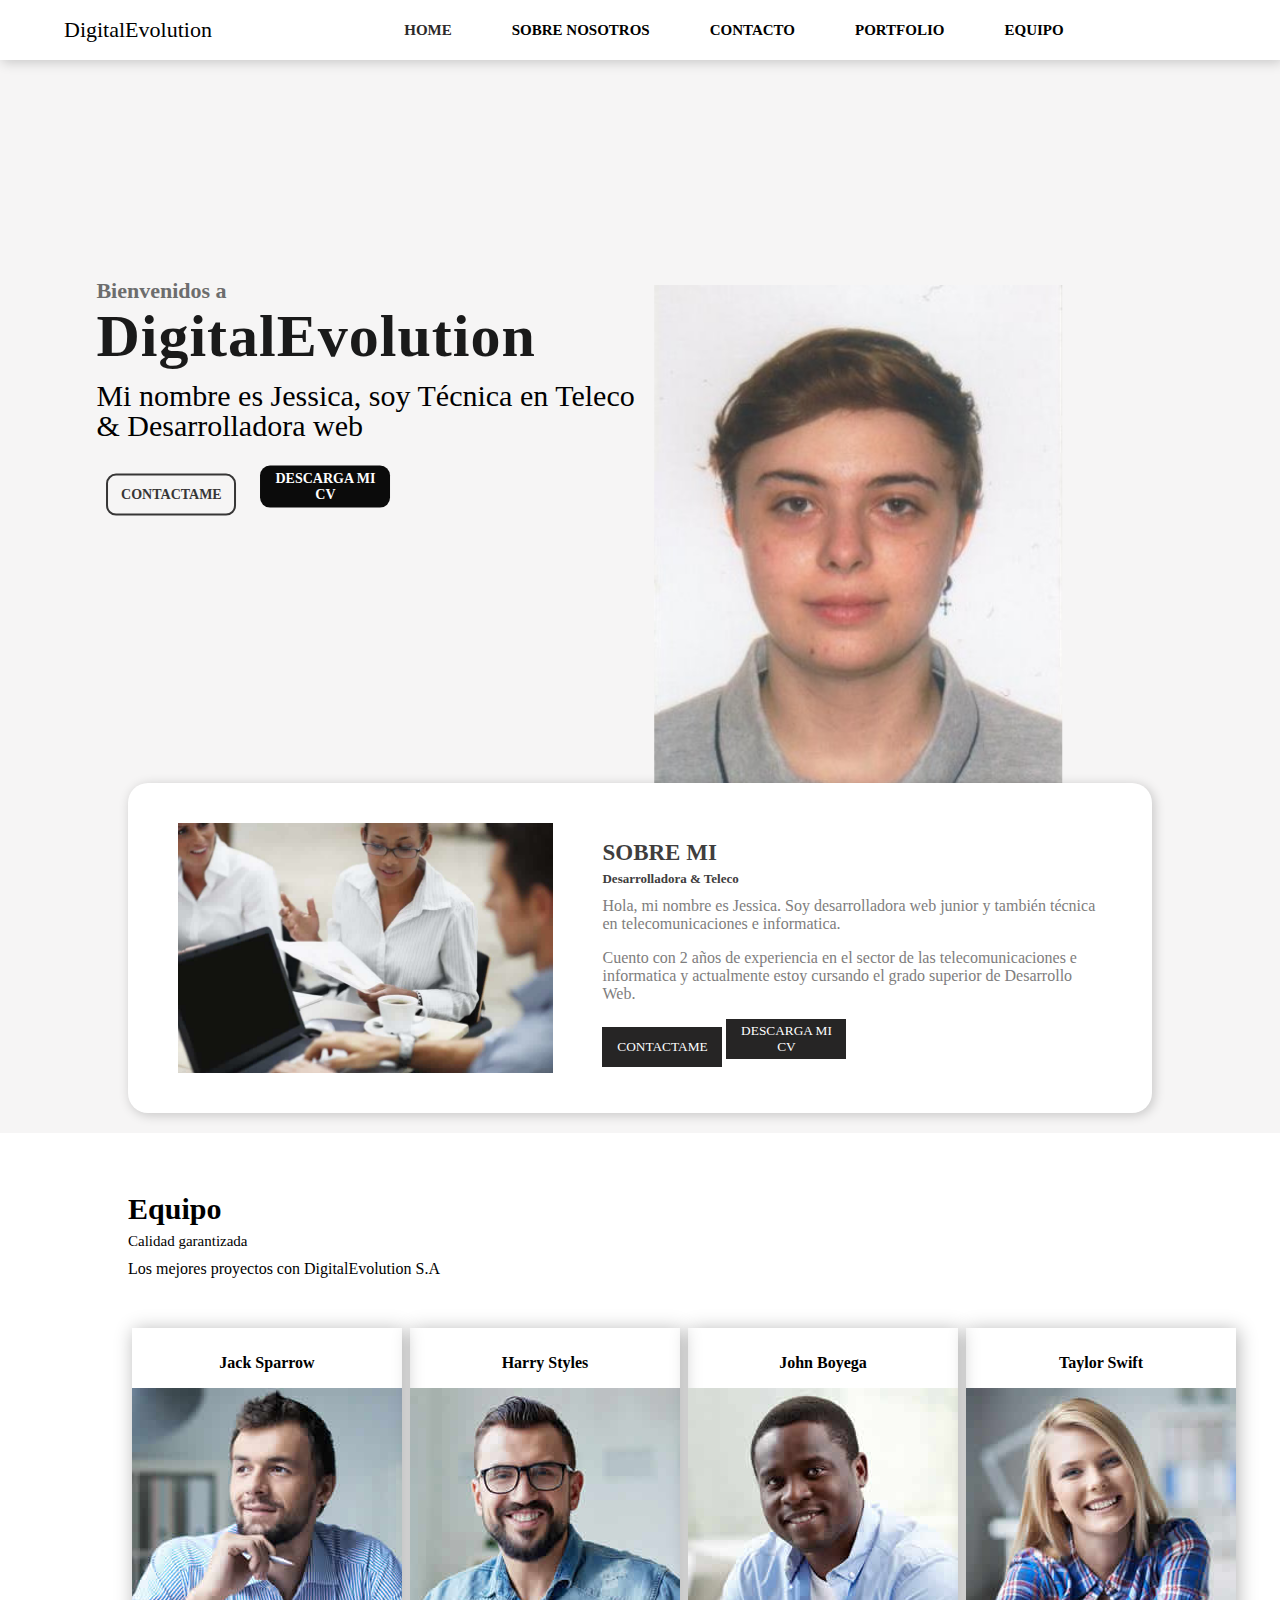
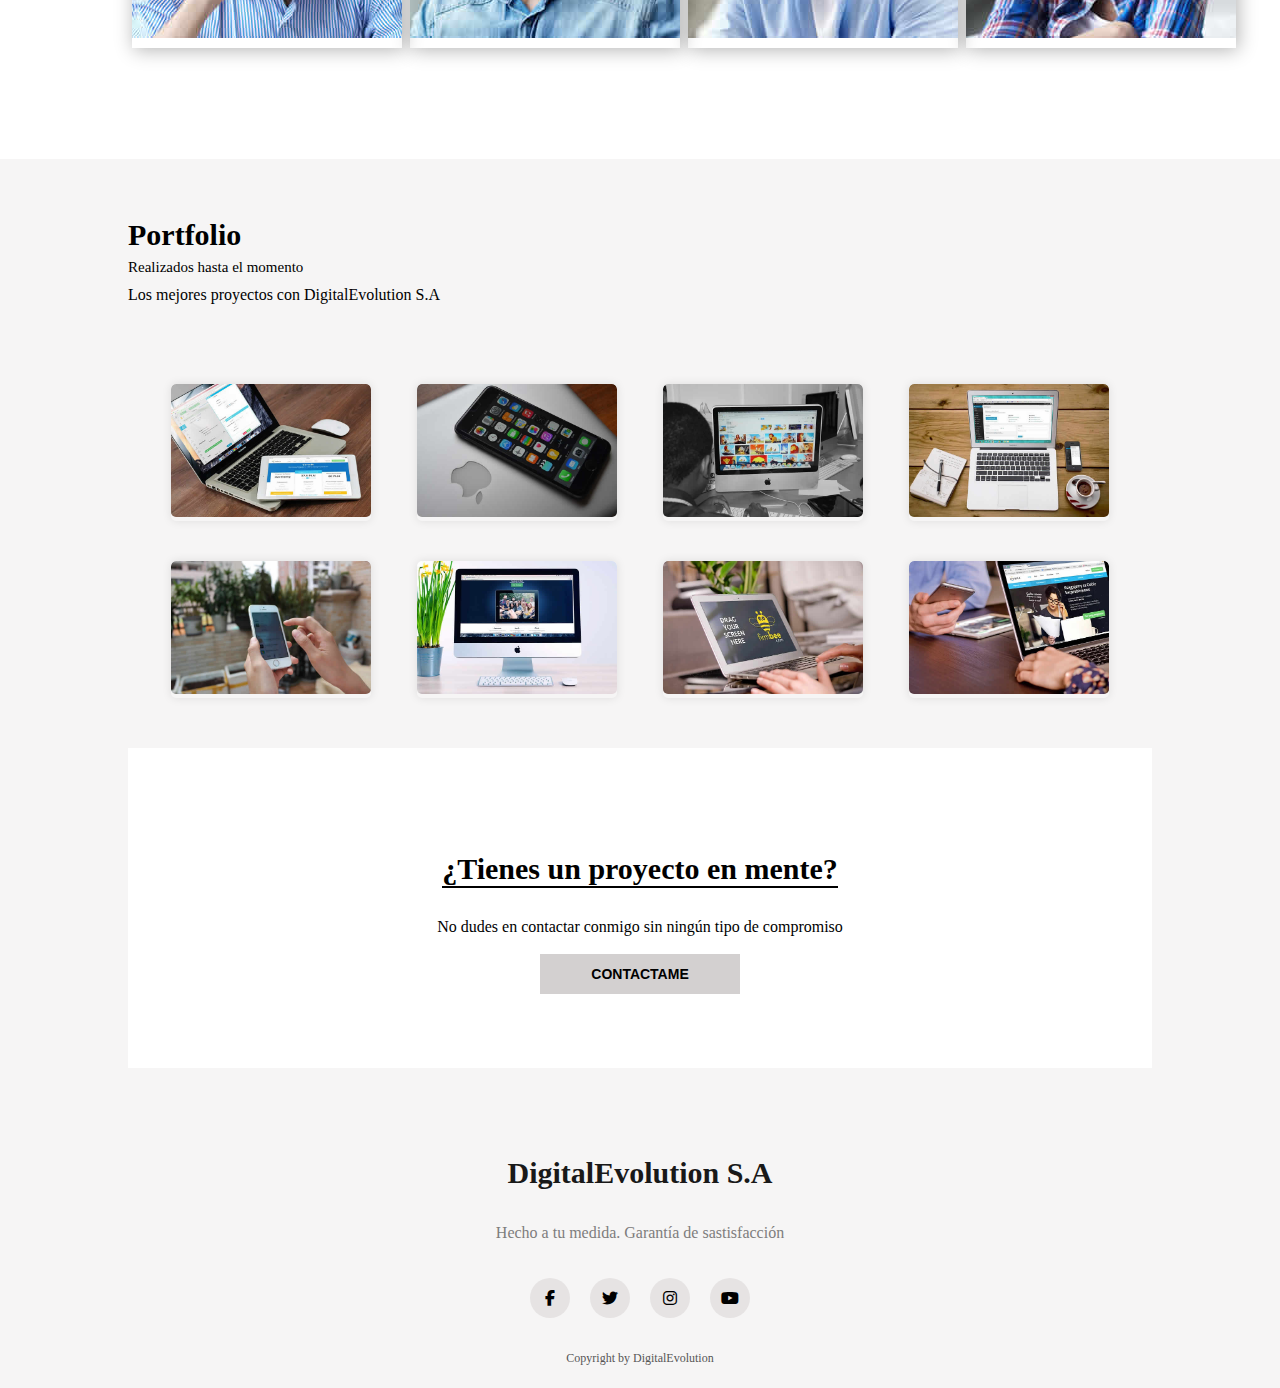
<file: index.html>
<!DOCTYPE html>
<html lang="en">
<head>
    <meta charset="UTF-8">
    <meta name="viewport" content="width=device-width, initial-scale=1.0">
    <title>DigitalEvolution S.A</title>
    <link rel="stylesheet" href="css/style.css"></link>
    <link href='http://fonts.googleapis.com/css?family=Raleway:400,300,600,700' rel='stylesheet' type='text/css'>
    <link rel="stylesheet" href="https://cdnjs.cloudflare.com/ajax/libs/font-awesome/6.2.0/css/all.min.css">
</head>
<body>
    <header>
        <nav>
            <a href="#" class="logo">DigitalEvolution</a>
            <ul>
                <li><a href="#" class="active">HOME</a></li>
                <li><a href="#about">SOBRE NOSOTROS</a></li>
                <li><a href="#contact-me">CONTACTO</a></li>
                <li><a href="#portfolio">PORTFOLIO</a></li>
                <li><a href="#equipo">EQUIPO</a></li>
            </ul>
            <div class="toggle"></div>            
        </nav>
        <div class="text-container">
            <p>Bienvenidos a</p>
            <p>DigitalEvolution</p>
            <p>Mi nombre es Jessica, soy Técnica en Teleco <br>& Desarrolladora web</p>
            <a href="#contact-me"><button class="hire-btn">CONTACTAME</button></a>
            <a href ="img/CV.jpg"><button class="down-cv">DESCARGA MI CV</button></a>
        </div>
        <img alt="model" class="model" src="img/Imagen (8).jpg">
    </header>
    <br>
    <div id="about">
        <div class="about-container">
            <img src="img/about-img.jpg" />
            <div class="about-text">
                <p>SOBRE MI</p>
                <p>Desarrolladora & Teleco</p>
                <p>
                Hola, mi nombre es Jessica. Soy desarrolladora web junior y también técnica en telecomunicaciones e informatica.  
                <p>
                Cuento con 2 años de experiencia en el sector de las telecomunicaciones e informatica y
                actualmente estoy cursando el grado superior de Desarrollo Web.</p>
                <a href="#contact-me"><button>CONTACTAME</button></a>
                <a href="img/CV.jpg"><button>DESCARGA MI CV</button></a>
            </div>
        </div>
    </div>
    <div id ="equipo">
        <div class="equipo">
            <div class="equipo-text ">
                <p>Equipo</p>
                <p>Calidad garantizada</p>
                <p>Los mejores proyectos con DigitalEvolution S.A</p>
            </div>
            <div class="box-container">
            
                <div class="box-1">
                
                    <p class="heading"><strong>Jack Sparrow</strong></p>
                    <img src="img/team1.jpg">
                
                </div>
            
                <div class="box-2">
                
                    <p class="heading"><strong>Harry Styles</strong></p>
                    <img src = "img/team2.jpg">
                
                </div>
            
                <div class="box-3">
                
                    <p class="heading"><strong>John Boyega</strong></p>
                    <img src="img/team3.jpg">
                
                </div>
                <div class="box-4">
                
                    <p class="heading"><strong>Taylor Swift</strong></p>
                    <img src="img/team4.jpg">
                
                </div>
            </div>
        </div>
    </div>
    <div id ="portfolio">
        <div class="portfolio">
            <div class="portfolio-text ">
                <p>Portfolio</p>
                <p>Realizados hasta el momento</p>
                <p>Los mejores proyectos con DigitalEvolution S.A</p>
        </div>
        <div class="image-section">
            <div class="image-row">
            <div class="image-container">
                <img src="img/portfolio-img1.jpg" alt="Imagen 1">
            </div>
            <div class="image-container">
                <img src="img/portfolio-img2.jpg" alt="Imagen 2">
            </div>
            <div class="image-container">
                <img src="img/portfolio-img3.jpg" alt="Imagen 3">
            </div>
            <div class="image-container">
                <img src="img/portfolio-img4.jpg" alt="Imagen 4">
            </div>
            </div>
            <div class="image-row">
            <div class="image-container">
                <img src="img/portfolio-img5.jpg" alt="Imagen 5">
            </div>
            <div class="image-container">
                <img src="img/portfolio-img6.jpg" alt="Imagen 6">
            </div>
            <div class="image-container">
                <img src="img/portfolio-img7.jpg" alt="Imagen 7">
            </div>
            <div class="image-container">
                <img src="img/portfolio-img8.jpg" alt="Imagen 8">
            </div>
            </div>
        </div>
    <div id="contact-me">
        <div class="contact-me">
            <p>¿Tienes un proyecto en mente?</p>
            <span>No dudes en contactar conmigo sin ningún tipo de compromiso</span>
            <br>
            <a class="button" href="newsletter.html"><button>CONTACTAME</button></a>
        </div>
    </div>    
    <footer>
        <p>DigitalEvolution S.A</p>
        <p>Hecho a tu medida. Garantía de sastisfacción</p>
        <div class="social-icons">
            <a href="#"><i class="fab fa-facebook-f"></i></a>
            <a href="#"><i class="fab fa-twitter"></i></a>
            <a href="#"><i class="fab fa-instagram"></i></a>
            <a href="#"><i class="fab fa-youtube"></i></a>
        </div>
        <p class="copyright">Copyright by DigitalEvolution</p>
    </footer>

</body>
</html>
</file>
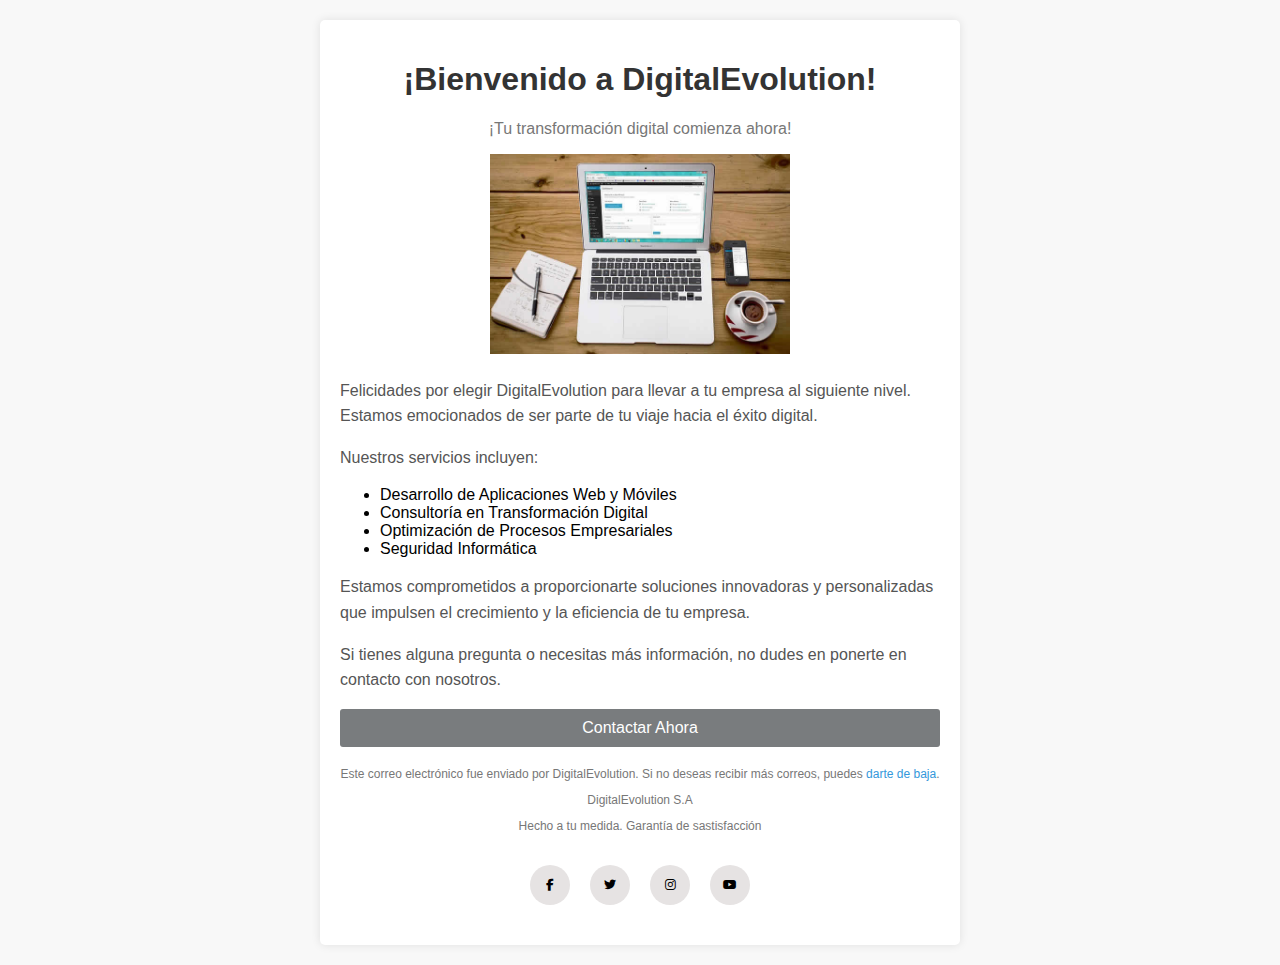
<file: newsletter.html>
<!DOCTYPE html>
<html lang="en">
<head>
    <meta charset="UTF-8">
    <meta name="viewport" content="width=device-width, initial-scale=1.0">
    <title>DigitalEvolution Newsletter</title>
    <link rel="stylesheet" href="css/style2.css">
    <link rel="stylesheet" href="https://cdnjs.cloudflare.com/ajax/libs/font-awesome/6.2.0/css/all.min.css">
</head>
<body>
    <div id="newsletter">
      <header>
        <h1>¡Bienvenido a DigitalEvolution!</h1>
        <p>¡Tu transformación digital comienza ahora!</p>
        <img src="img/portfolio-img4.jpg">
      </header>
      <div class="content">
        <article>
          <p>Felicidades por elegir DigitalEvolution para llevar a tu empresa al siguiente nivel. Estamos emocionados de ser parte de tu viaje hacia el éxito digital.</p>
          <p>Nuestros servicios incluyen:</p>
          <ul>
            <li>Desarrollo de Aplicaciones Web y Móviles</li>
            <li>Consultoría en Transformación Digital</li>
            <li>Optimización de Procesos Empresariales</li>
            <li>Seguridad Informática</li>
          </ul>
          <p>Estamos comprometidos a proporcionarte soluciones innovadoras y personalizadas que impulsen el crecimiento y la eficiencia de tu empresa.</p>
          <p>Si tienes alguna pregunta o necesitas más información, no dudes en ponerte en contacto con nosotros.</p>
          <a class="button">Contactar Ahora</a>
        </article>
      </div>
      <div class="footer">
        <p>Este correo electrónico fue enviado por DigitalEvolution. Si no deseas recibir más correos, puedes <a href="#">darte de baja</a>.</p>
        <p>DigitalEvolution S.A</p>
        <p>Hecho a tu medida. Garantía de sastisfacción</p>
        <div class="social-icons">
            <a href="#"><i class="fab fa-facebook-f"></i></a>
            <a href="#"><i class="fab fa-twitter"></i></a>
            <a href="#"><i class="fab fa-instagram"></i></a>
            <a href="#"><i class="fab fa-youtube"></i></a>
        </div>
      </div>
    </div>
  </body>
</html>
</file>
<file: css/style.css>
body {
    background-color: #f6f5f5;
    margin: 0px;
    padding: 0px;
}
ul {
    list-style: none;
}
a {
    text-decoration: none;
}

header {
    width: 100%;
    height: 95vh;
    background-size: cover;
    background-repeat: no-repeat;
    position: relative;
}
nav {
    display: flex;
    justify-content: space-between;
    align-items: center;
    height: 60px;
    background-color: #ffffff;
    box-shadow: 2px 2px 12px rgba(0, 0, 0, 0.2);
    padding: 0px 5%;
  }
nav ul {
    display: flex;
}
  
nav ul li a {
    margin: 30px;
    font-family: myriad pro regular;
    color: #000000;
    font-size: 15px;
    font-weight: 700;
  }
.logo {
    font-family: RoadTest;
    color: #000000;
    font-size: 22px;
  }
.active {
    color: #2d2a2a;
    font-weight: bold;
  }
.model {
    height: 530px;
    position: absolute;
    bottom: 40px;
    left: 75%;
    transform: translateX(-75%);
    
  }
.text-container p:nth-child(1) {
    font-family: calibri;
    font-weight: bold;
    color: #6d6d6d;
    font-size: 22px;
  }
.text-container p:nth-child(2) {
    font-family: calibri;
    font-weight: bold;
    letter-spacing: 1px;
    color: #1a1a1a;
    font-size: 60px;
  }
.text-container p:nth-child(3) {
    font-family: calibri;
    color: #000000;
    font-size: 30px;
    line-height: 30px;
  }
  
.text-container p {
    margin: 45px 0px 25px;
    line-height: 0px;
}
.text-container button {
    width: 130px;
    height: 42px;
    border-radius: 10px;
    font-family: calibri;
    font-weight: bold;
    font-size: 14px;
    outline: none;
    margin: 0px 10px;
}
.text-container {
    position: absolute;
    left: 13%;
    top: 42%;
    transform: translate(-13%, -42%);
}
.hire-btn {
    border: 2px solid #373636;
    color: #373636;
    background-color: transparent;
  }
.down-cv {
    background-color: #0b0b0b;
    color: #fff;
    border: none;
}
  button:active {
    transform: scale(1.1);
}

.about-container {
    width: 80%;
    height: 330px;
    background: #ffffff;
    border-radius: 20px;
    box-shadow: 2px 2px 12px rgba(0, 0, 0, 0.2);
    display: flex;
    margin: -7% auto 20px auto;
    position: relative;
    justify-content: space-evenly;
    align-items: center;
  }
.about-container img {
    height: 250px;
}
.about-text {
    width: 500px;
}
.about-text p:nth-child(1) {
    color: #403e3e;
    font-family: myriad pro;
    font-weight: bold;
    font-size: 23px;
    line-height: 0px;
}
.about-text p:nth-child(2) {
    color: #3e3d3d;
    font-size: 13px;
    font-family: myriad pro;
    font-weight: bold;
    line-height: 5px;
}
.about-text p:nth-child(3),
.about-text p:nth-child(4) {
    color: #7e7d7d;
    font-family: calibri;
    font-size: 16px;
  }
.about-text button {
    width: 120px;
    height: 40px;
    color: #ffffff;
    outline: none;
    border: none;
    font-family: calibri;
    background-color: #262525;
}
  

.equipo {
    height: 600px;
    background-color: #ffffff;
    padding: 2% 10% 0px 10%;
}
.equipo-text p:nth-child(1) {
    font-family: calibri;
    font-weight: bold;
    color: #000000;
    font-size: 30px;
    line-height: 0px;
}
.equipo-text p:nth-child(2) {
    font-family: calibri;
    color: #000000;
    font-size: 15px;
    line-height: 5px;
}
.equipo-text p:nth-child(3) {
    font-family: calibri;
    color: #000000;
}
.equipo-text p:nth-child(4) {
  font-family: calibri;
  color: #000000;
}
.equipo-text {
    width: 500px;
    margin: 50px 0px;
}
  .box-container {
    display: flex;
    justify-content: space-between;
}
.box-1,
.box-2,
.box-3,
.box-4 {
    width: 300px;
    height: 320px;
    background-repeat: no-repeat;
    background-size: cover;
    box-shadow: 2px 2px 18px rgba(0, 0, 0, 0.3);
    align-items: center;
    justify-content: center;
    display: flex;
    flex-direction: column;
    margin: 0px 4px;
  }

  .portfolio {
    height: 600px;
    background-color: #f6f5f5;
    padding: 2% 10% 0px 10%;
}
.portfolio-text p:nth-child(1) {
    font-family: calibri;
    font-weight: bold;
    color: #000000;
    font-size: 30px;
    line-height: 0px;
}
.portfolio-text p:nth-child(2) {
    font-family: calibri;
    color: #000000;
    font-size: 15px;
    line-height: 5px;
}
.portfolio-text p:nth-child(3) {
    font-family: calibri;
    color: #000000;
}
.portfolio-text {
    width: 500px;
    margin: 50px 0px;
}

  .image-section {
    display: flex;
    flex-wrap: wrap;
    justify-content: space-around;
    padding: 20px;
  }

  .image-row {
    display: flex;
    justify-content: space-around;
    width: 100%;
    margin-bottom: 20px;
  }

  .image-container {
    width: 200px;
    margin: 10px;
    overflow: hidden;
    border-radius: 5px;
    box-shadow: 0 0 10px rgba(0, 0, 0, 0.1);
  }

  .image-container img {
    width: 100%;
    height: auto;
    border-radius: 5px;
    transition: transform 0.3s ease-in-out;
  }

  .image-container:hover img {
    transform: scale(1.1);
  }

.contact-me {
    width: 100%;
    height: 320px;
    background-color: #ffffff;
    display: flex;
    flex-direction: column;
    justify-content: center;
    align-items: center;
    margin: 0px 0px 20px 0px;
}
.contact-me p {
    color: #000000;
    font-size: 30px;
    font-family: calibri;
    font-weight: bold;
    border-bottom: 2px solid #000000;
}
.contact-me button {
    width: 200px;
    height: 40px;
    background-color: #d3d0d0;
    border: none;
    outline: none;
    font-size: 14px;
    font-weight: bold;
}
  
footer p {
    font-family: calibri;
}
footer p:nth-child(1) {
    font-size: 30px;
    font-weight: bold;
    color: #191919;
    line-height: 10px;
  }
footer p:nth-child(2) {
    font-size: 16px;
    color: #7e7d7d;
    width: 600px;
    text-align: center;
}
footer {
    height: 300px;
    display: flex;
    flex-direction: column;
    align-items: center;
    justify-content: center;
    position: relative;
}

.social-icons a {
    width: 40px;
    height: 40px;
    display: flex;
    justify-content: center;
    align-items: center;
    background-color: #e6e3e3;
    margin: 20px 10px;
    border-radius: 50%;
}
.social-icons {
    display: flex;
}
.social-icons i{
    color: #000000;
}
.social-icons a:hover {
    background-color: #000000;
    box-shadow: 2px 2px 12px rgba(0, 0, 0, 0.2);
    transition: all ease 0.5s;
}
.social-icons a:hover i {
    color: #ffffff;
    transition: all ease 0.5s;
}
.copyright {
    color: #565555;
    font-size: 12px;
    position: absolute;
    left: 50%;
    bottom: 10px;
    transform: translateX(-50%);
}
</file>
<file: css/style2.css>
body {
    font-family: 'Arial', sans-serif;
    margin: 0;
    padding: 0;
    background-color: #f8f8f8;
  }

  #newsletter {
    max-width: 600px;
    margin: 20px auto;
    background-color: #fff;
    padding: 20px;
    border-radius: 5px;
    box-shadow: 0 0 10px rgba(0, 0, 0, 0.1);
  }

  header {
    text-align: center;
    margin-bottom: 20px;
  }

  img{
    width: 300px;
    

  }

  header h1 {
    color: #333;
  }

  header p {
    color: #777;
  }

  .content {
    margin-top: 20px;
  }

  article p {
    color: #555;
    line-height: 1.6;
  }

  a {
    color: #3498db;
    text-decoration: none;
    
  }

  a:hover {
    text-decoration: underline;
  }

  .button {
    display: grid;
    text-align: center;
    padding: 10px 20px;
    background-color: #797c7e;
    color: #fff;
    text-decoration: none;
    border-radius: 3px;
    
  }

  .footer {
    margin-top: 20px;
    color: #777;
    font-size: 12px;
    text-align: center;
    
  }
 .social-icons a {
    width: 40px;
    height: 40px;
    display: flex;
    justify-content: center;
    align-items: center;
    background-color: #e6e3e3;
    margin: 20px 10px;
    border-radius: 50%;
}
 .social-icons {
    display: flex;
    justify-content: center;
}
 .social-icons i {
    color: #000000;
}
 .social-icons a:hover {
    background-color: #000000;
    box-shadow: 2px 2px 12px rgba(0, 0, 0, 0.2);
    transition: all ease 0.5s;
}
 .social-icons a:hover i {
    color: #ffffff;
    transition: all ease 0.5s;
}
</file>
